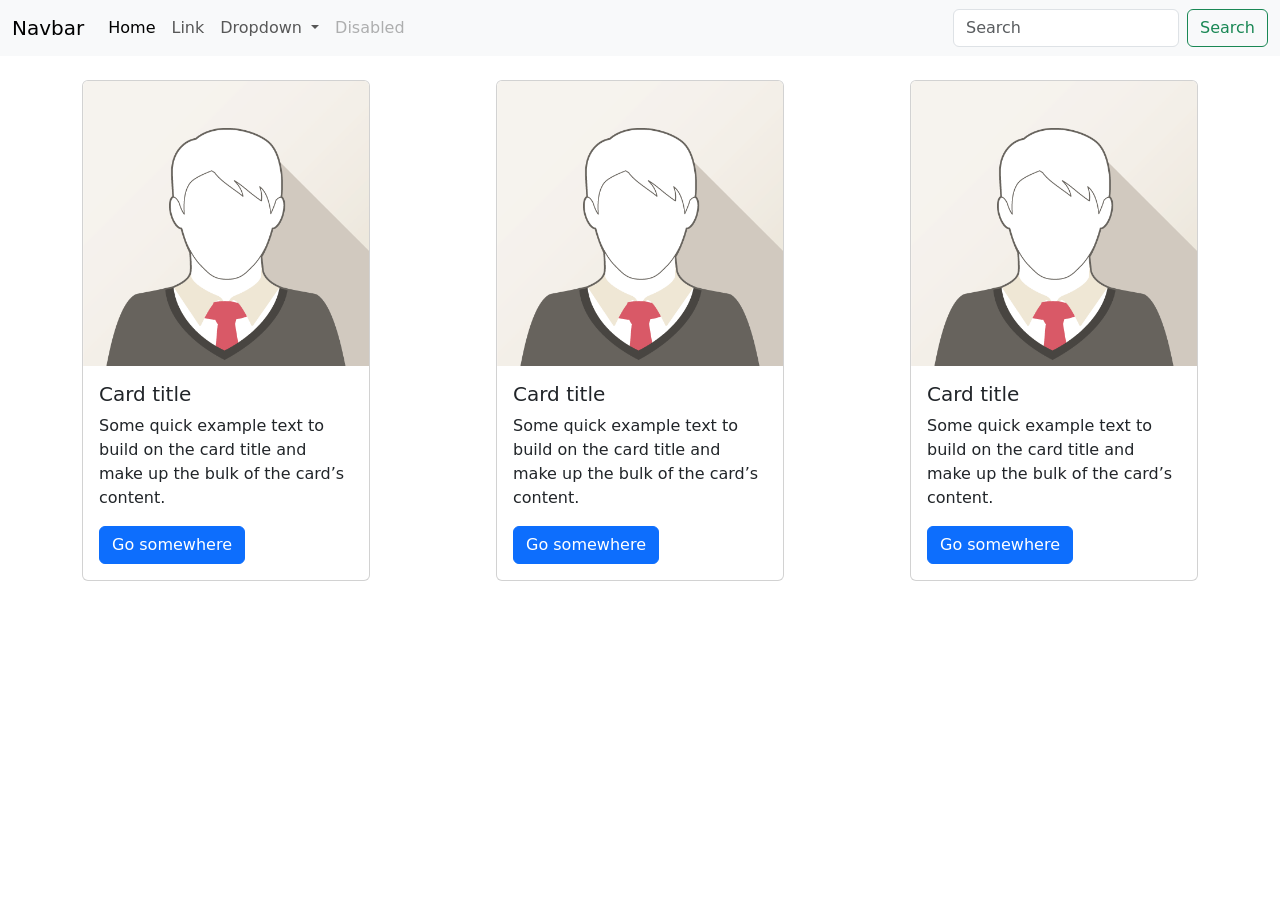
<file: index.html>
<!DOCTYPE html>
<html lang="en">
<head>
  <meta charset="UTF-8">
  <meta name="viewport" content="width=device-width, initial-scale=1.0">
  <title>My Branch</title>
  <link href="https://cdn.jsdelivr.net/npm/bootstrap@5.3.6/dist/css/bootstrap.min.css" rel="stylesheet" integrity="sha384-4Q6Gf2aSP4eDXB8Miphtr37CMZZQ5oXLH2yaXMJ2w8e2ZtHTl7GptT4jmndRuHDT" crossorigin="anonymous">
</head>
<body>
  <!-- Navbar -->
  <nav class="navbar navbar-expand-lg bg-body-tertiary">
  <div class="container-fluid">
    <a class="navbar-brand" href="#">Navbar</a>
    <button class="navbar-toggler" type="button" data-bs-toggle="collapse" data-bs-target="#navbarSupportedContent" aria-controls="navbarSupportedContent" aria-expanded="false" aria-label="Toggle navigation">
      <span class="navbar-toggler-icon"></span>
    </button>
    <div class="collapse navbar-collapse" id="navbarSupportedContent">
      <ul class="navbar-nav me-auto mb-2 mb-lg-0">
        <li class="nav-item">
          <a class="nav-link active" aria-current="page" href="#">Home</a>
        </li>
        <li class="nav-item">
          <a class="nav-link" href="#">Link</a>
        </li>
        <li class="nav-item dropdown">
          <a class="nav-link dropdown-toggle" href="#" role="button" data-bs-toggle="dropdown" aria-expanded="false">
            Dropdown
          </a>
          <ul class="dropdown-menu">
            <li><a class="dropdown-item" href="#">Action</a></li>
            <li><a class="dropdown-item" href="#">Another action</a></li>
            <li><hr class="dropdown-divider"></li>
            <li><a class="dropdown-item" href="#">Something else here</a></li>
          </ul>
        </li>
        <li class="nav-item">
          <a class="nav-link disabled" aria-disabled="true">Disabled</a>
        </li>
      </ul>
      <form class="d-flex" role="search">
        <input class="form-control me-2" type="search" placeholder="Search" aria-label="Search"/>
        <button class="btn btn-outline-success" type="submit">Search</button>
      </form>
    </div>
  </div>
</nav>

<!-- Cards -->
<div class="container d-flex justify-content-between align-items-center mt-4">
  <div class="card" style="width: 18rem;">
    <img src="./img_avatar1.png" class="card-img-top" alt="...">
    <div class="card-body">
      <h5 class="card-title">Card title</h5>
      <p class="card-text">Some quick example text to build on the card title and make up the bulk of the card’s content.</p>
      <a href="#" class="btn btn-primary">Go somewhere</a>
    </div>
  </div>
  <div class="card" style="width: 18rem;">
    <img src="./img_avatar1.png" class="card-img-top" alt="...">
    <div class="card-body">
      <h5 class="card-title">Card title</h5>
      <p class="card-text">Some quick example text to build on the card title and make up the bulk of the card’s content.</p>
      <a href="#" class="btn btn-primary">Go somewhere</a>
    </div>
  </div>
  <div class="card" style="width: 18rem;">
    <img src="./img_avatar1.png" class="card-img-top" alt="...">
    <div class="card-body">
      <h5 class="card-title">Card title</h5>
      <p class="card-text">Some quick example text to build on the card title and make up the bulk of the card’s content.</p>
      <a href="#" class="btn btn-primary">Go somewhere</a>
    </div>
  </div>  
</div>
  <script src="https://cdn.jsdelivr.net/npm/bootstrap@5.3.6/dist/js/bootstrap.bundle.min.js" integrity="sha384-j1CDi7MgGQ12Z7Qab0qlWQ/Qqz24Gc6BM0thvEMVjHnfYGF0rmFCozFSxQBxwHKO" crossorigin="anonymous"></script>
</body>
</html>
</file>
